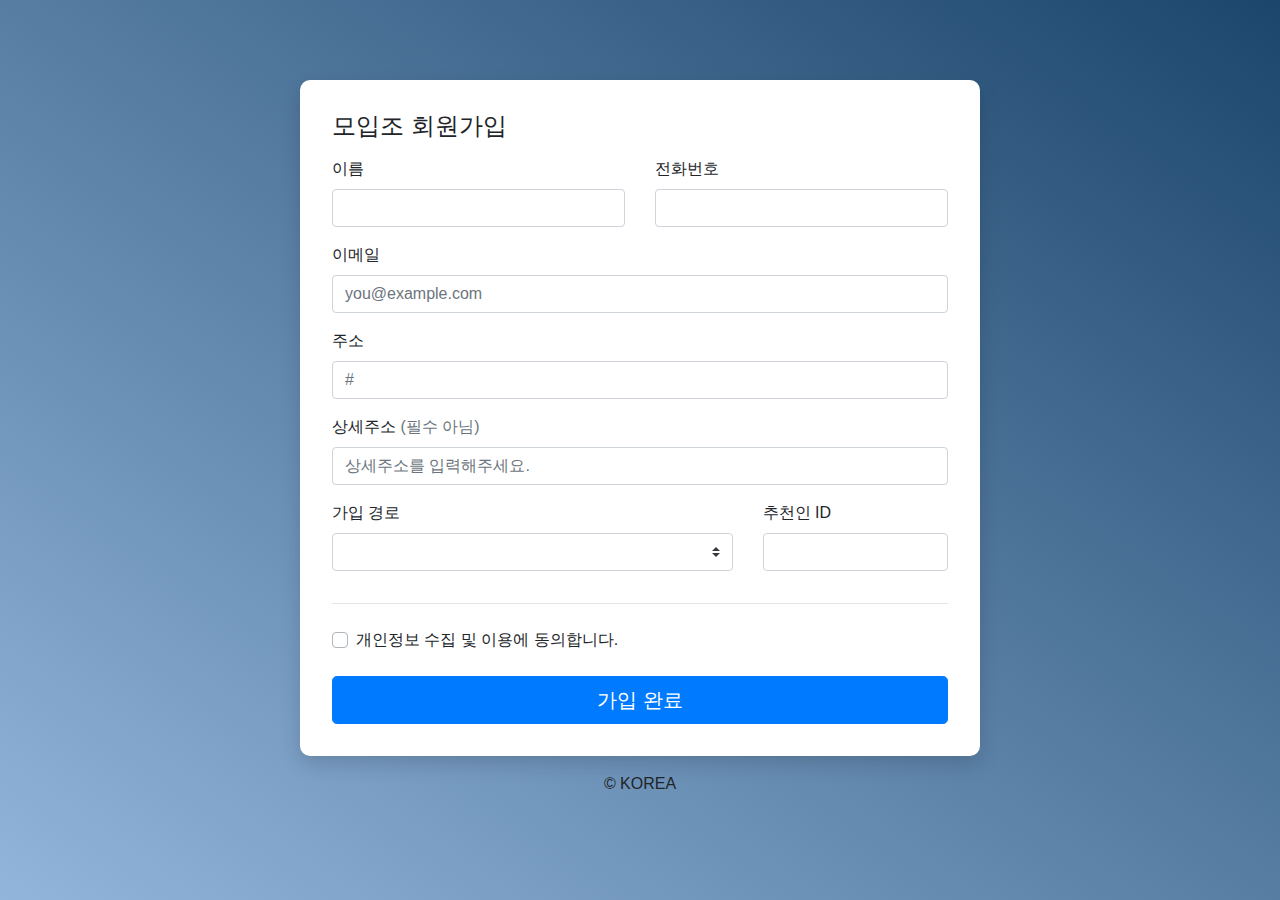
<file: join.html>
<!DOCTYPE html> <html lang="ko"> 
<head> 
<meta charset="UTF-8"> 
<meta http-equiv="X-UA-Compatible" content="IE=edge"> 
<meta name="viewport" content="width=device-width, initial-scale=1.0"> 
<title> 회원가입 </title> 
<!-- Bootstrap CSS --> 
<link rel="stylesheet" href="https://stackpath.bootstrapcdn.com/bootstrap/4.3.1/css/bootstrap.min.css"
integrity="sha384-ggOyR0iXCbMQv3Xipma34MD+dH/1fQ784/j6cY/iJTQUOhcWr7x9JvoRxT2MZw1T"
crossorigin="anonymous">


    <style>

        body {
            min-height: 100vh;
  
            background: -webkit-gradient(linear, left bottom, right top, from(#92b5db),to(#1d466c));
            background: -webkit-linear-gradient(bottom left, #92b5db 0%, #1d466c 100%); 
            background: -moz-linear-gradient(bottom left, #92b5db 0%, #1d466c 100%); background: -o-linear-gradient(bottom left, #92b5db 0%, #1d466c 100%);
            background: linear-gradient(to top right, #92b5db 0%, #1d466c 100%);

 } 
  
    .input-form { 
    max-width: 680px;
    margin-top: 80px;
    padding: 32px;

    background: #fff; 
    -webkit-border-radius: 10px;
    -moz-border-radius: 10px;
    border-radius: 10px; 
    -webkit-box-shadow: 0 8px 20px 0 rgba(0, 0, 0, 0.15);
     -moz-box-shadow: 0 8px 20px 0 rgba(0, 0, 0, 0.15);
      box-shadow: 0 8px 20px 0 rgba(0, 0, 0, 0.15) 
      } 
      
    </style> 
      
</head> 
    
<body> 
        
    <div class="container">
            
        <div class="input-form-backgroud row"> 
                
            <div class="input-form col-md-12 mx-auto">
                    
                    
                <h4 class="mb-3">모입조 회원가입</h4>
                    
                    
                <form class="validation-form" novalidate>
                        
                        
                <div class="row"> 
                            
                <div class="col-md-6 mb-3"> 
                            
                <label for="name">이름</label>
                                
                <input type="text" class="form-control" id="name" placeholder="" value="" required>
                <div class="invalid-feedback"> 이름을 입력해주세요. 

            </div> 
                </div> 
                <div class="col-md-6 mb-3"> 
                <label for="nickname">전화번호</label> 
                <input type="text" class="form-control" id="nickname" placeholder="" value="" required>
                <div class="invalid-feedback"> 전화번호를 입력해주세요. </div> 
            </div> 
        </div> 
            <div class="mb-3"> 
                <label for="email">이메일</label> 
                <input type="email" class="form-control" id="email" placeholder="you@example.com" required>
                <div class="invalid-feedback"> 이메일을 입력해주세요. </div> 
            </div>
                <div class="mb-3">
                    <label for="address">주소</label> 
                    <input type="text" class="form-control" id="address" placeholder="#" required>
                    <div class="invalid-feedback"> 주소를 입력해주세요. </div>
                    </div>
                    <div class="mb-3">
                    <label for="address2">상세주소<span class="text-muted">&nbsp;(필수 아님)</span>
                    </label>
                        
                    <input type="text" class="form-control" id="address2" placeholder="상세주소를 입력해주세요."> </div> <div class="row"> 
                    <div class="col-md-8 mb-3">
                        
                    <label for="root">가입 경로</label>
                        
                    <select class="custom-select d-block w-100" id="root">
                                
                        <option value=""></option>
                            <option>검색</option>
                            <option>카페</option> 
                        </select> 
                    <div class="invalid-feedback"> 가입 경로를 선택해주세요. </div>
                </div> 
                <div class="col-md-4 mb-3">

            <label for="code">추천인 ID</label>
                 
            <input type="text" class="form-control" id="ID" placeholder="" required>
                 
            <div class="invalid-feedback"> 추천인 ID를 입력해주세요.</div>
                     
        </div> 
        </div> 
        <hr class="mb-4"> 
        <div class="custom-control custom-checkbox">
             <input type="checkbox" class="custom-control-input" id="aggrement" required> 
             <label class="custom-control-label" for="aggrement">개인정보 수집 및 이용에 동의합니다.

            </label> 
            </div> 
            <div class="mb-4">

        </div> 
        <button class="btn btn-primary btn-lg btn-block" type="submit">가입 완료</button> 
        </form> 
    </div> 
</div> 
<footer class="my-3 text-center text-small">
<p class="mb-1">&copy; KOREA</p> 
</footer>
</div>

<script>

window.addEventListener('load', () => { const forms = document.getElementsByClassName('validation-form'); Array.prototype.filter.call(forms, (form) => { form.addEventListener('submit', function (event) { if (form.checkValidity() === false) { event.preventDefault(); event.stopPropagation(); } form.classList.add('was-validated'); }, false); }); }, false);
      
</script>

</body> 
</html>
</file>
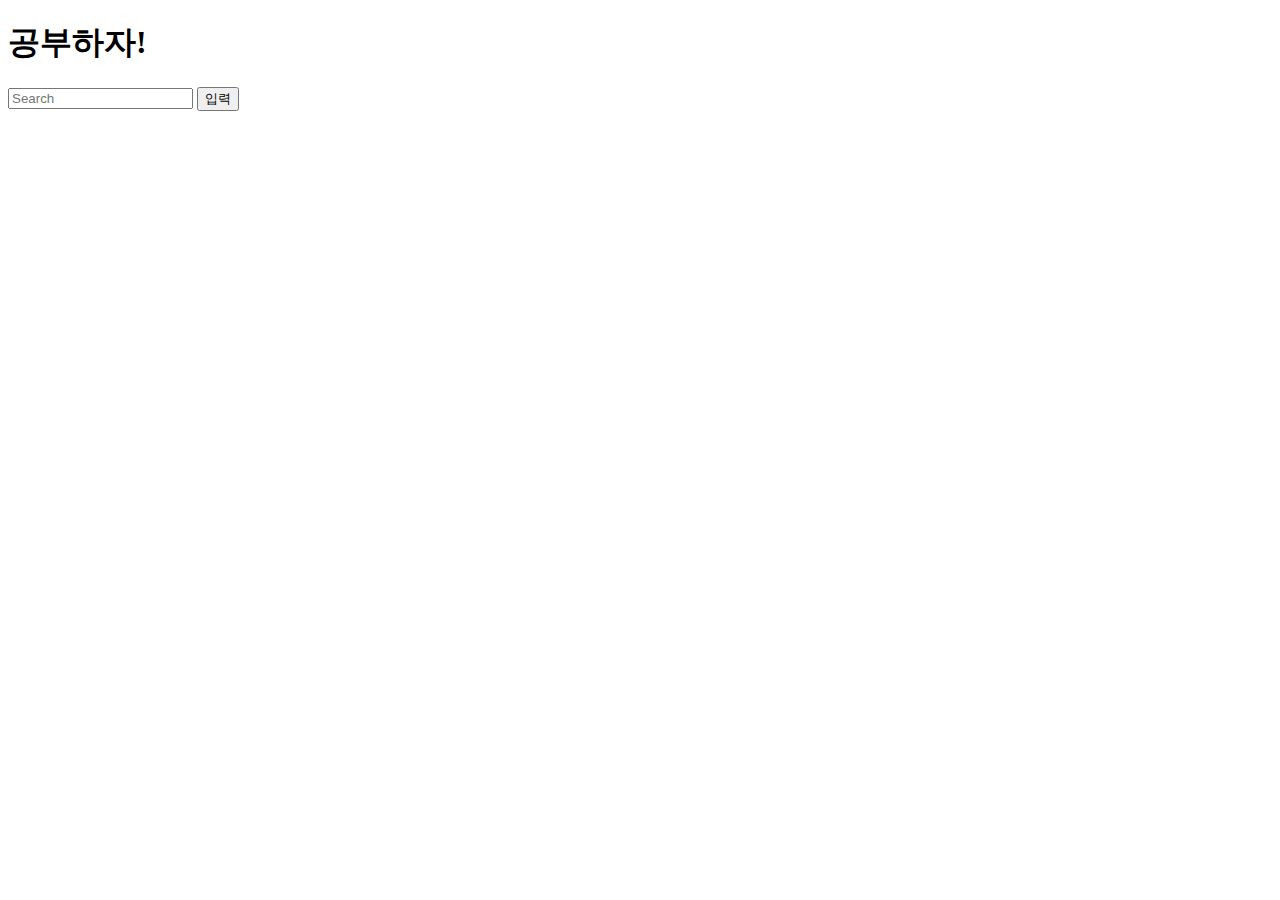
<file: rimsblog.html>
<!DOCTYPE html>
<html lang="en">
<head>
    <meta charset="UTF-8">
    <meta http-equiv="X-UA-Compatible" content="IE=edge">
    <meta name="viewport" content="width=device-width, initial-scale=1.0">
    <title>rim's 개발 공부</title>
</head>
<body>
    <header>
        <h1 id="main_title">공부하자!</h1>

        <form class="header_search_form">
            <input type="text" placeholder="Search"/>
            <button type="button">입력</button>            
        </form>
    </header>
    <aside>
        <div id="all_category">








            
        </div>



    </aside>

</body>
</html>
</file>
